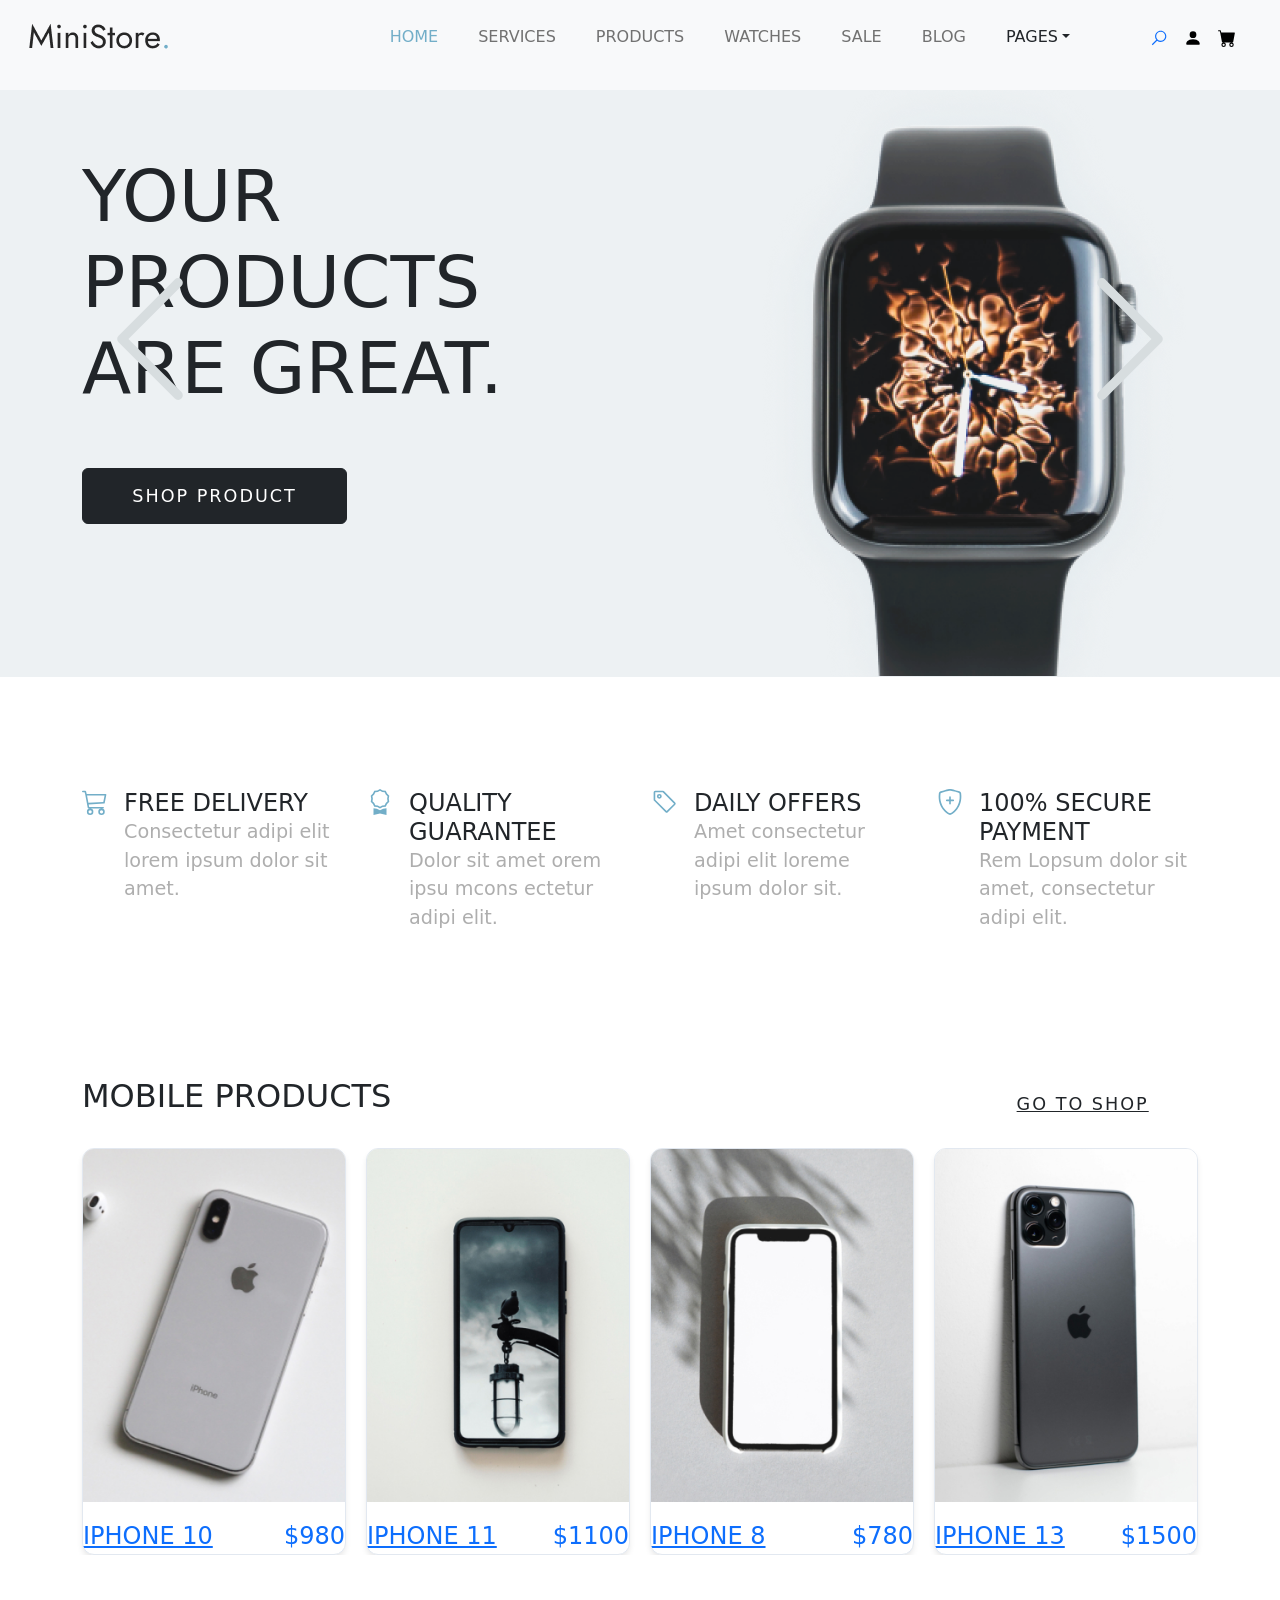
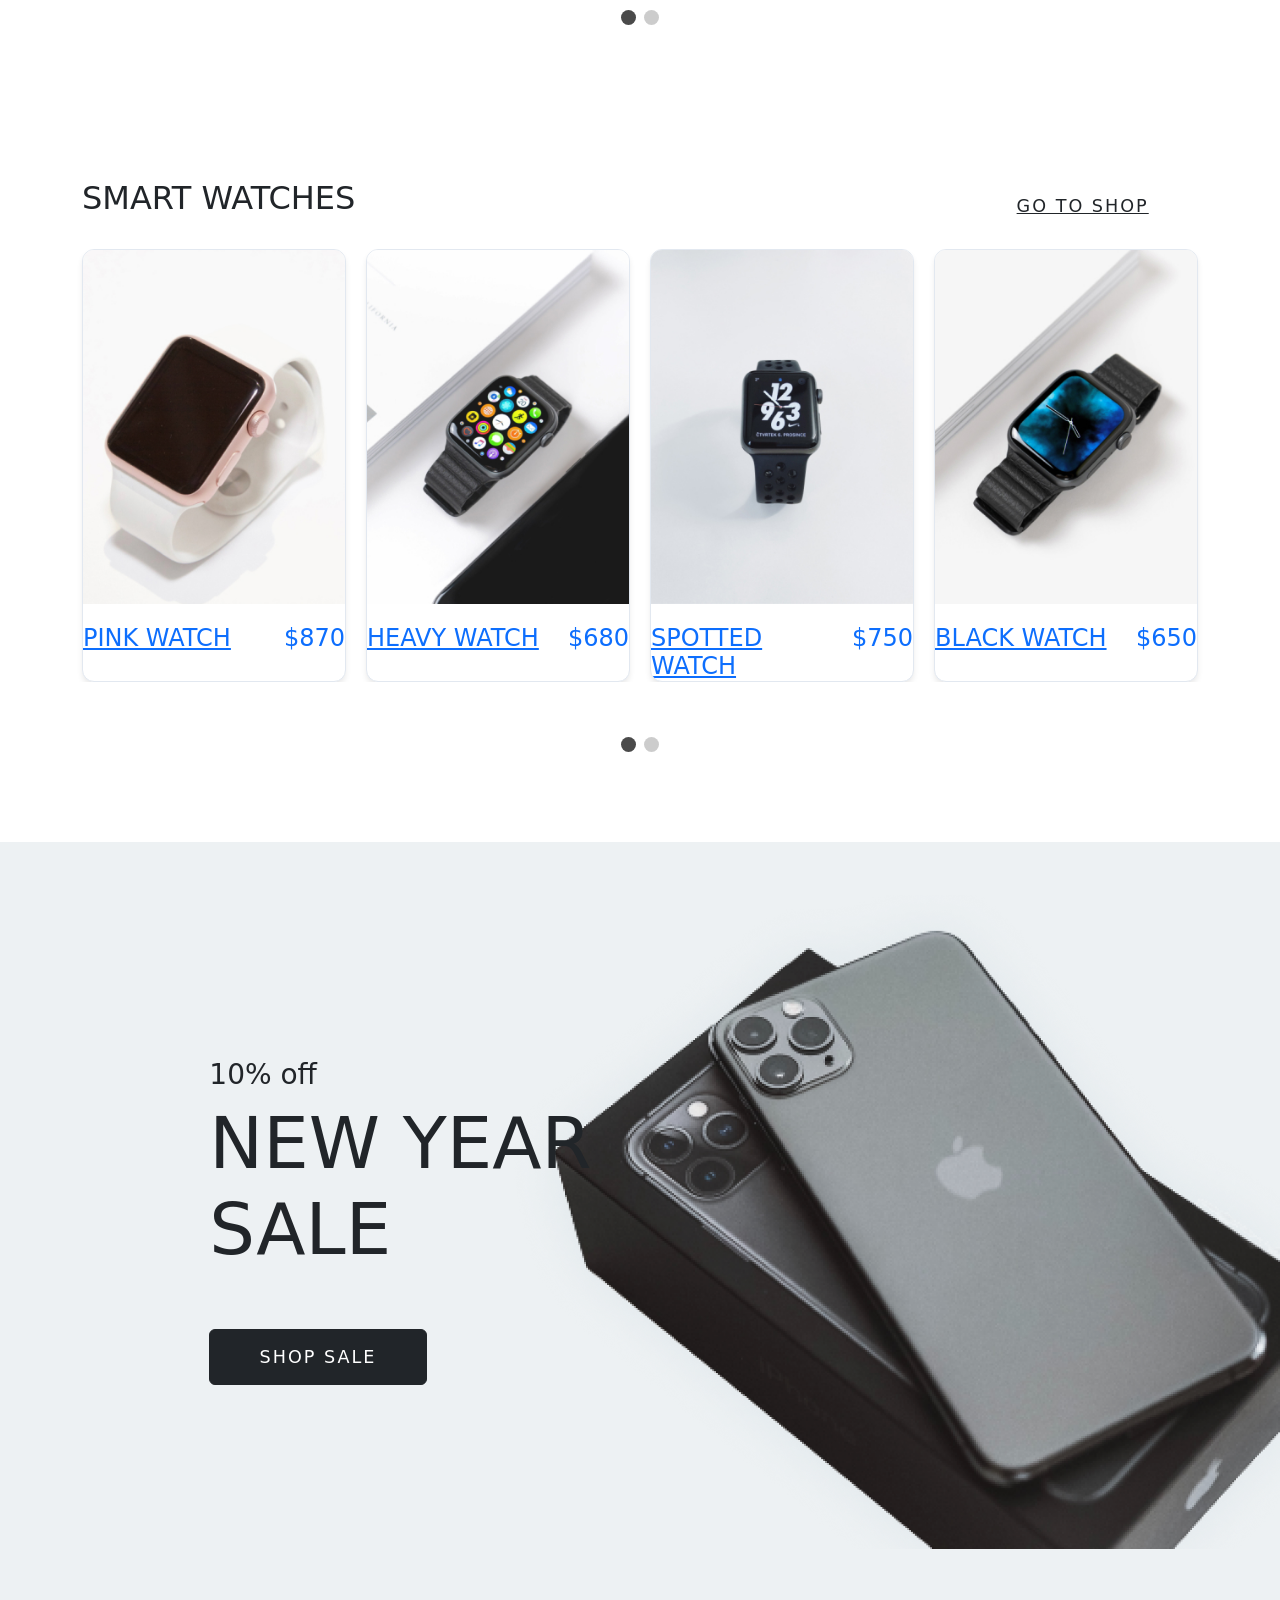
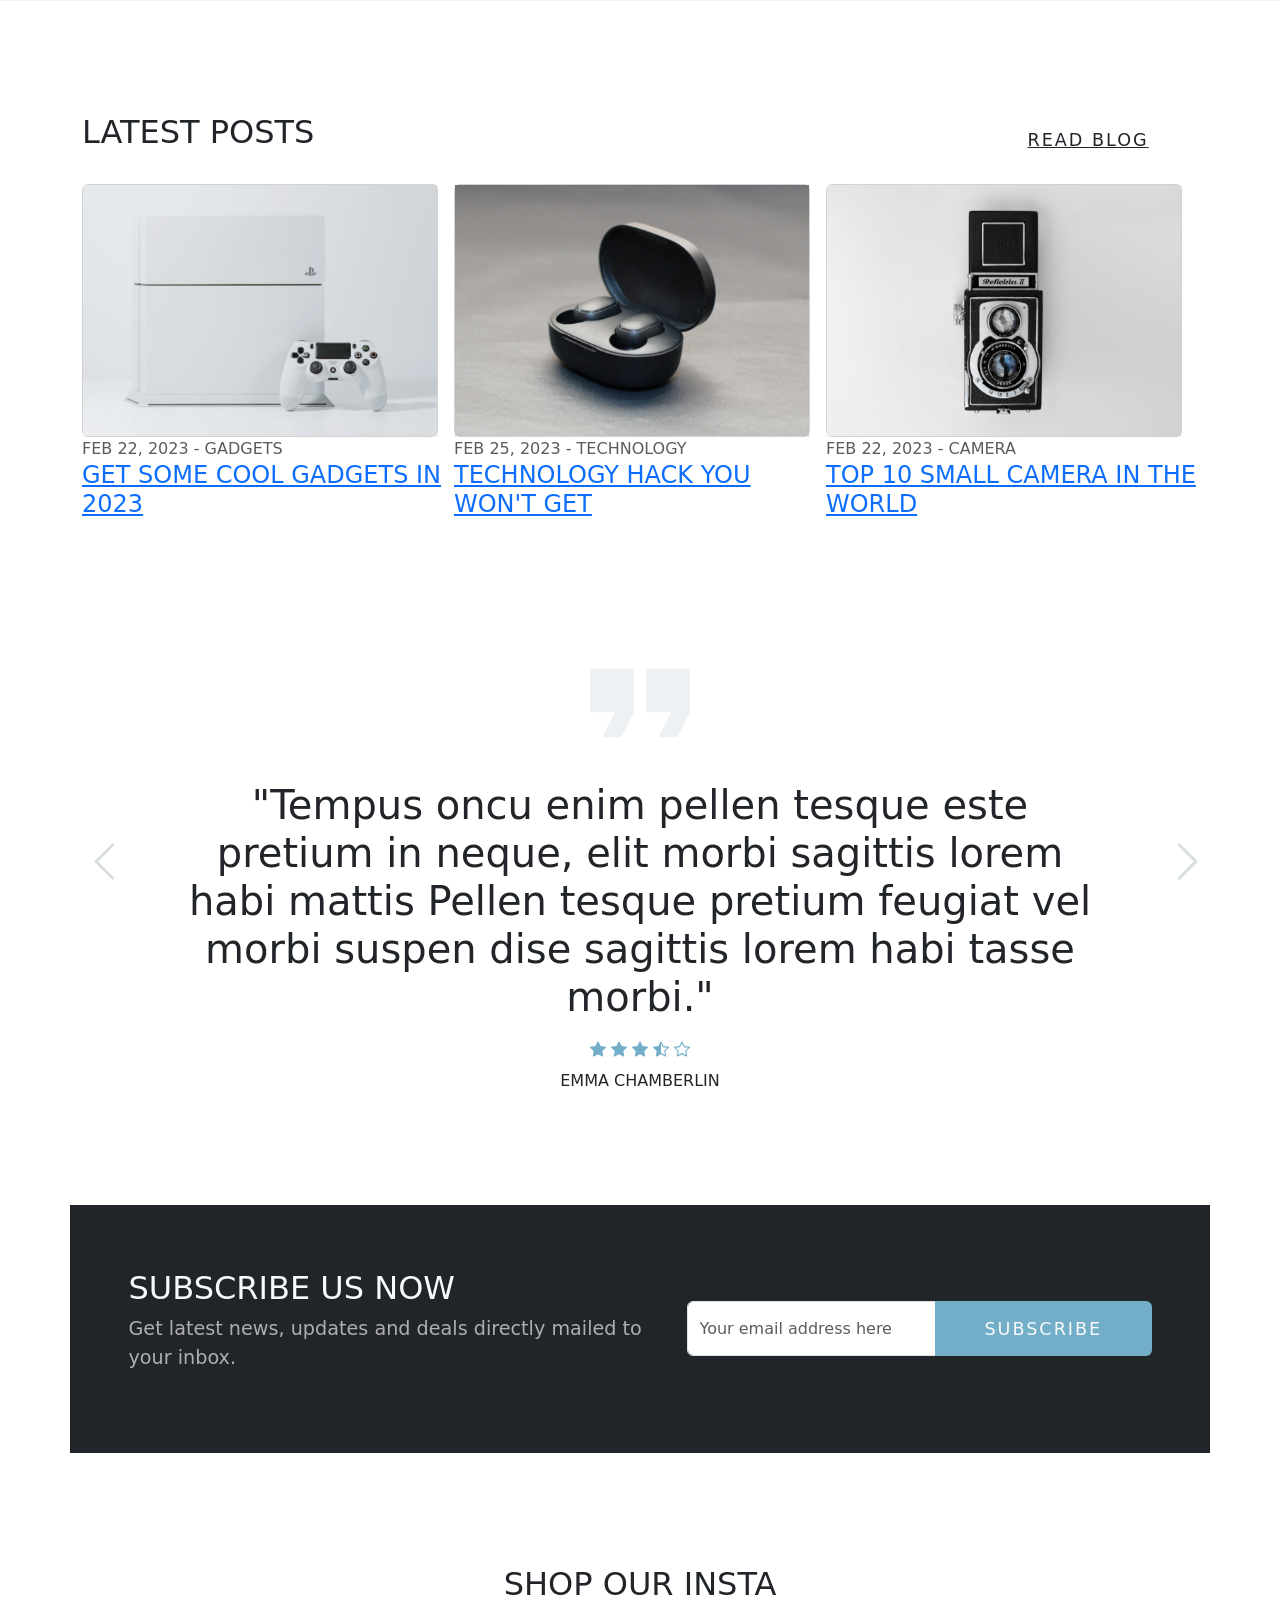
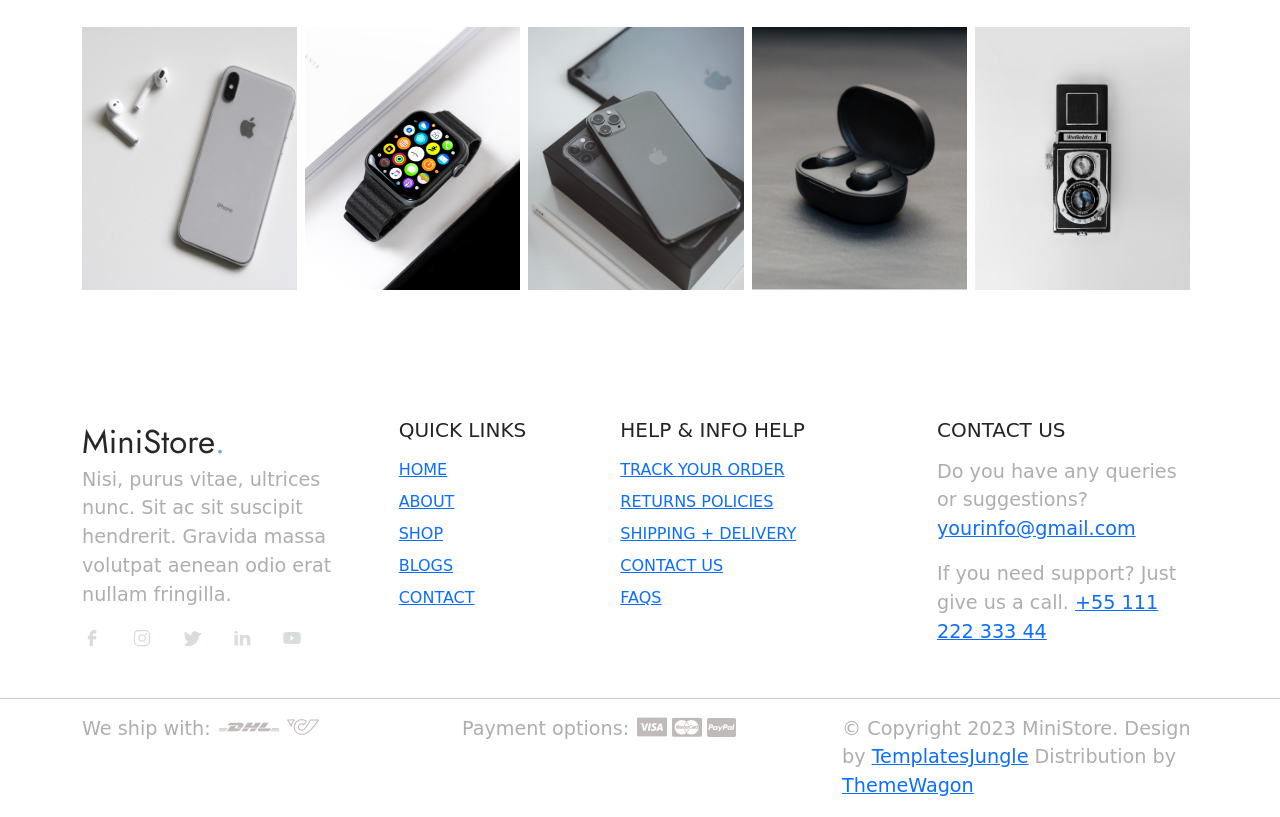
<file: drogpulseAi_web/products_catalogue/views/ministore/index.html>
<!DOCTYPE html>
<html lang="fr">
  <head>
    <title>Ministore - Catalogue Produits</title>
    <meta charset="utf-8">
    <meta http-equiv="X-UA-Compatible" content="IE=edge">
    <meta name="viewport" content="width=device-width, initial-scale=1.0">
    <meta name="format-detection" content="telephone=no">
    <meta name="apple-mobile-web-app-capable" content="yes">
    <meta name="author" content="">
    <meta name="keywords" content="">
    <meta name="description" content="Découvrez notre catalogue de produits de qualité">
    <link rel="stylesheet" type="text/css" href="css/bootstrap.min.css">
    <link rel="stylesheet" type="text/css" href="style.css">
    <link rel="stylesheet" href="https://cdn.jsdelivr.net/npm/swiper@9/swiper-bundle.min.css" />
    <link rel="preconnect" href="https://fonts.googleapis.com">
    <link rel="preconnect" href="https://fonts.gstatic.com" crossorigin>
    <link href="https://fonts.googleapis.com/css2?family=Jost:wght@300;400;500&family=Lato:wght@300;400;700&display=swap" rel="stylesheet">
    <!-- script
    ================================================== -->
    <script src="js/modernizr.js"></script>
    <link href="https://cdn.jsdelivr.net/npm/bootstrap@5.3.2/dist/css/bootstrap.min.css" rel="stylesheet">
    <link href="https://cdn.jsdelivr.net/npm/bootstrap-icons@1.11.1/font/bootstrap-icons.css" rel="stylesheet">
    <style>
        :root {
            --primary: #2563eb;
            --secondary: #64748b;
            --success: #10b981;
            --warning: #f59e0b;
            --danger: #ef4444;
            --gray-50: #f8fafc;
            --shadow-sm: 0 1px 2px 0 rgb(0 0 0 / 0.05);
            --shadow-md: 0 4px 6px -1px rgb(0 0 0 / 0.1);
            --shadow-lg: 0 10px 15px -3px rgb(0 0 0 / 0.1);
        }

        /* Header layout */
        .page-header {
            background: linear-gradient(135deg, var(--primary) 0%, #1d4ed8 100%);
            color: white;
            padding: 2.5rem 0;
            margin-bottom: 2rem;
        }
        
        /* Products grid */
        .products-grid {
            display: grid;
            grid-template-columns: repeat(auto-fill, minmax(280px, 1fr));
            gap: 1.5rem;
            margin-bottom: 3rem;
        }

        .product-card {
            background: white;
            border-radius: 0.75rem;
            overflow: hidden;
            box-shadow: var(--shadow-md);
            transition: all 0.2s ease;
            border: 1px solid #e2e8f0;
            height: 100%;
            display: flex;
            flex-direction: column;
        }

        .product-card:hover {
            transform: translateY(-4px);
            box-shadow: var(--shadow-lg);
        }

        .product-image {
            position: relative;
            aspect-ratio: 4/3;
            overflow: hidden;
            background: #f1f5f9;
        }

        .product-image img {
            width: 100%;
            height: 100%;
            object-fit: cover;
            transition: transform 0.2s ease;
        }

        .product-overlay {
            position: absolute;
            inset: 0;
            background: rgba(0, 0, 0, 0.6);
            display: flex;
            align-items: center;
            justify-content: center;
            opacity: 0;
            transition: opacity 0.2s ease;
        }

        .product-card:hover .product-overlay {
            opacity: 1;
        }

        .product-info {
            padding: 1.25rem;
            flex-grow: 1;
            display: flex;
            flex-direction: column;
        }

        .product-name {
            font-size: 1.125rem;
            font-weight: 600;
            margin: 0 0 0.5rem 0;
            line-height: 1.4;
            color: #1f2937;
            flex-grow: 1;
        }

        .product-reference {
            color: var(--secondary);
            font-size: 0.875rem;
            margin: 0 0 0.75rem 0;
        }

        .product-price {
            font-size: 1.25rem;
            font-weight: 700;
            color: var(--primary);
            margin-bottom: 0.75rem;
        }

        /* Stock badges */
        .badge-success { background: #dcfce7 !important; color: #166534 !important; }
        .badge-warning { background: #fef3c7 !important; color: #92400e !important; }
        .badge-danger { background: #fee2e2 !important; color: #991b1b !important; }

        /* Filters section */
        .filters-section {
            background: var(--gray-50);
            padding: 1.5rem;
            border-radius: 0.75rem;
            margin-bottom: 2rem;
            box-shadow: var(--shadow-sm);
        }

        /* Pagination */
        .pagination-modern .page-link {
            border: none;
            color: var(--secondary);
            padding: 0.75rem 1rem;
            margin: 0 0.25rem;
            border-radius: 0.5rem;
            transition: all 0.2s ease;
        }

        .pagination-modern .page-item.active .page-link {
            background: var(--primary);
            color: white;
        }

        .pagination-modern .page-link:hover {
            background: #e2e8f0;
            color: var(--primary);
        }
    </style>
  </head>
  <body data-bs-spy="scroll" data-bs-target="#navbar" data-bs-root-margin="0px 0px -40%" data-bs-smooth-scroll="true" tabindex="0">
    <svg xmlns="http://www.w3.org/2000/svg" style="display: none;">
      <symbol id="search" xmlns="http://www.w3.org/2000/svg" viewBox="0 0 32 32">
        <title>Search</title>
        <path fill="currentColor" d="M19 3C13.488 3 9 7.488 9 13c0 2.395.84 4.59 2.25 6.313L3.281 27.28l1.439 1.44l7.968-7.969A9.922 9.922 0 0 0 19 23c5.512 0 10-4.488 10-10S24.512 3 19 3zm0 2c4.43 0 8 3.57 8 8s-3.57 8-8 8s-8-3.57-8-8s3.57-8 8-8z" />
      </symbol>
      <symbol xmlns="http://www.w3.org/2000/svg" id="user" viewBox="0 0 16 16">
        <path d="M3 14s-1 0-1-1 1-4 6-4 6 3 6 4-1 1-1 1H3Zm5-6a3 3 0 1 0 0-6 3 3 0 0 0 0 6Z" />
      </symbol>
      <symbol xmlns="http://www.w3.org/2000/svg" id="cart" viewBox="0 0 16 16">
        <path d="M0 1.5A.5.5 0 0 1 .5 1H2a.5.5 0 0 1 .485.379L2.89 3H14.5a.5.5 0 0 1 .491.592l-1.5 8A.5.5 0 0 1 13 12H4a.5.5 0 0 1-.491-.408L2.01 3.607 1.61 2H.5a.5.5 0 0 1-.5-.5zM5 12a2 2 0 1 0 0 4 2 2 0 0 0 0-4zm7 0a2 2 0 1 0 0 4 2 2 0 0 0 0-4zm-7 1a1 1 0 1 1 0 2 1 1 0 0 1 0-2zm7 0a1 1 0 1 1 0 2 1 1 0 0 1 0-2z" />
      </symbol>
      <svg xmlns="http://www.w3.org/2000/svg" id="chevron-left" viewBox="0 0 16 16">
        <path fill-rule="evenodd" d="M11.354 1.646a.5.5 0 0 1 0 .708L5.707 8l5.647 5.646a.5.5 0 0 1-.708.708l-6-6a.5.5 0 0 1 0-.708l6-6a.5.5 0 0 1 .708 0z" />
      </svg>
      <symbol xmlns="http://www.w3.org/2000/svg" id="chevron-right" viewBox="0 0 16 16">
        <path fill-rule="evenodd" d="M4.646 1.646a.5.5 0 0 1 .708 0l6 6a.5.5 0 0 1 0 .708l-6 6a.5.5 0 0 1-.708-.708L10.293 8 4.646 2.354a.5.5 0 0 1 0-.708z" />
      </symbol>
      <symbol xmlns="http://www.w3.org/2000/svg" id="cart-outline" viewBox="0 0 16 16">
        <path d="M0 1.5A.5.5 0 0 1 .5 1H2a.5.5 0 0 1 .485.379L2.89 3H14.5a.5.5 0 0 1 .49.598l-1 5a.5.5 0 0 1-.465.401l-9.397.472L4.415 11H13a.5.5 0 0 1 0 1H4a.5.5 0 0 1-.491-.408L2.01 3.607 1.61 2H.5a.5.5 0 0 1-.5-.5zM3.102 4l.84 4.479 9.144-.459L13.89 4H3.102zM5 12a2 2 0 1 0 0 4 2 2 0 0 0 0-4zm7 0a2 2 0 1 0 0 4 2 2 0 0 0 0-4zm-7 1a1 1 0 1 1 0 2 1 1 0 0 1 0-2zm7 0a1 1 0 1 1 0 2 1 1 0 0 1 0-2z" />
      </symbol>
      <symbol xmlns="http://www.w3.org/2000/svg" id="quality" viewBox="0 0 16 16">
        <path d="M9.669.864 8 0 6.331.864l-1.858.282-.842 1.68-1.337 1.32L2.6 6l-.306 1.854 1.337 1.32.842 1.68 1.858.282L8 12l1.669-.864 1.858-.282.842-1.68 1.337-1.32L13.4 6l.306-1.854-1.337-1.32-.842-1.68L9.669.864zm1.196 1.193.684 1.365 1.086 1.072L12.387 6l.248 1.506-1.086 1.072-.684 1.365-1.51.229L8 10.874l-1.355-.702-1.51-.229-.684-1.365-1.086-1.072L3.614 6l-.25-1.506 1.087-1.072.684-1.365 1.51-.229L8 1.126l1.356.702 1.509.229z" />
        <path d="M4 11.794V16l4-1 4 1v-4.206l-2.018.306L8 13.126 6.018 12.1 4 11.794z" />
      </symbol>
      <symbol xmlns="http://www.w3.org/2000/svg" id="price-tag" viewBox="0 0 16 16">
        <path d="M6 4.5a1.5 1.5 0 1 1-3 0 1.5 1.5 0 0 1 3 0zm-1 0a.5.5 0 1 0-1 0 .5.5 0 0 0 1 0z" />
        <path d="M2 1h4.586a1 1 0 0 1 .707.293l7 7a1 1 0 0 1 0 1.414l-4.586 4.586a1 1 0 0 1-1.414 0l-7-7A1 1 0 0 1 1 6.586V2a1 1 0 0 1 1-1zm0 5.586 7 7L13.586 9l-7-7H2v4.586z" />
      </symbol>
      <symbol xmlns="http://www.w3.org/2000/svg" id="shield-plus" viewBox="0 0 16 16">
        <path d="M5.338 1.59a61.44 61.44 0 0 0-2.837.856.481.481 0 0 0-.328.39c-.554 4.157.726 7.19 2.253 9.188a10.725 10.725 0 0 0 2.287 2.233c.346.244.652.42.893.533.12.057.218.095.293.118a.55.55 0 0 0 .101.025.615.615 0 0 0 .1-.025c.076-.023.174-.061.294-.118.24-.113.547-.29.893-.533a10.726 10.726 0 0 0 2.287-2.233c1.527-1.997 2.807-5.031 2.253-9.188a.48.48 0 0 0-.328-.39c-.651-.213-1.75-.56-2.837-.855C9.552 1.29 8.531 1.067 8 1.067c-.53 0-1.552.223-2.662.524zM5.072.56C6.157.265 7.31 0 8 0s1.843.265 2.928.56c1.11.3 2.229.655 2.887.87a1.54 1.54 0 0 1 1.044 1.262c.596 4.477-.787 7.795-2.465 9.99a11.775 11.775 0 0 1-2.517 2.453 7.159 7.159 0 0 1-1.048.625c-.28.132-.581.24-.829.24s-.548-.108-.829-.24a7.158 7.158 0 0 1-1.048-.625 11.777 11.777 0 0 1-2.517-2.453C1.928 10.487.545 7.169 1.141 2.692A1.54 1.54 0 0 1 2.185 1.43 62.456 62.456 0 0 1 5.072.56z" />
        <path d="M8 4.5a.5.5 0 0 1 .5.5v1.5H10a.5.5 0 0 1 0 1H8.5V9a.5.5 0 0 1-1 0V7.5H6a.5.5 0 0 1 0-1h1.5V5a.5.5 0 0 1 .5-.5z" />
      </symbol>
      <symbol xmlns="http://www.w3.org/2000/svg" id="star-fill" viewBox="0 0 16 16">
        <path d="M3.612 15.443c-.386.198-.824-.149-.746-.592l.83-4.73L.173 6.765c-.329-.314-.158-.888.283-.95l4.898-.696L7.538.792c.197-.39.73-.39.927 0l2.184 4.327 4.898.696c.441.062.612.636.282.95l-3.522 3.356.83 4.73c.078.443-.36.79-.746.592L8 13.187l-4.389 2.256z" />
      </symbol>
      <symbol xmlns="http://www.w3.org/2000/svg" id="star-empty" viewBox="0 0 16 16">
        <path d="M2.866 14.85c-.078.444.36.791.746.593l4.39-2.256 4.389 2.256c.386.198.824-.149.746-.592l-.83-4.73 3.522-3.356c.33-.314.16-.888-.282-.95l-4.898-.696L8.465.792a.513.513 0 0 0-.927 0L5.354 5.12l-4.898.696c-.441.062-.612.636-.283.95l3.523 3.356-.83 4.73zm4.905-2.767-3.686 1.894.694-3.957a.565.565 0 0 0-.163-.505L1.71 6.745l4.052-.576a.525.525 0 0 0 .393-.288L8 2.223l1.847 3.658a.525.525 0 0 0 .393.288l4.052.575-2.906 2.77a.565.565 0 0 0-.163.506l.694 3.957-3.686-1.894a.503.503 0 0 0-.461 0z" />
      </symbol>
      <symbol xmlns="http://www.w3.org/2000/svg" id="star-half" viewBox="0 0 16 16">
        <path d="M5.354 5.119 7.538.792A.516.516 0 0 1 8 .5c.183 0 .366.097.465.292l2.184 4.327 4.898.696A.537.537 0 0 1 16 6.32a.548.548 0 0 1-.17.445l-3.523 3.356.83 4.73c.078.443-.36.79-.746.592L8 13.187l-4.389 2.256a.52.52 0 0 1-.146.05c-.342.06-.668-.254-.6-.642l.83-4.73L.173 6.765a.55.55 0 0 1-.172-.403.58.58 0 0 1 .085-.302.513.513 0 0 1 .37-.245l4.898-.696zM8 12.027a.5.5 0 0 1 .232.056l3.686 1.894-.694-3.957a.565.565 0 0 1 .162-.505l2.907-2.77-4.052-.576a.525.525 0 0 1-.393-.288L8.001 2.223 8 2.226v9.8z" />
      </symbol>
      <symbol xmlns="http://www.w3.org/2000/svg" id="quote" viewBox="0 0 24 24">
        <path fill="currentColor" d="m15 17l2-4h-4V6h7v7l-2 4h-3Zm-9 0l2-4H4V6h7v7l-2 4H6Z" />
      </symbol>
      <symbol xmlns="http://www.w3.org/2000/svg" id="facebook" viewBox="0 0 24 24">
        <path fill="currentColor" d="M9.198 21.5h4v-8.01h3.604l.396-3.98h-4V7.5a1 1 0 0 1 1-1h3v-4h-3a5 5 0 0 0-5 5v2.01h-2l-.396 3.98h2.396v8.01Z" />
      </symbol>
      <symbol xmlns="http://www.w3.org/2000/svg" id="youtube" viewBox="0 0 32 32">
        <path fill="currentColor" d="M29.41 9.26a3.5 3.5 0 0 0-2.47-2.47C24.76 6.2 16 6.2 16 6.2s-8.76 0-10.94.59a3.5 3.5 0 0 0-2.47 2.47A36.13 36.13 0 0 0 2 16a36.13 36.13 0 0 0 .59 6.74a3.5 3.5 0 0 0 2.47 2.47c2.18.59 10.94.59 10.94.59s8.76 0 10.94-.59a3.5 3.5 0 0 0 2.47-2.47A36.13 36.13 0 0 0 30 16a36.13 36.13 0 0 0-.59-6.74ZM13.2 20.2v-8.4l7.27 4.2Z" />
      </symbol>
      <symbol xmlns="http://www.w3.org/2000/svg" id="twitter" viewBox="0 0 256 256">
        <path fill="currentColor" d="m245.66 77.66l-29.9 29.9C209.72 177.58 150.67 232 80 232c-14.52 0-26.49-2.3-35.58-6.84c-7.33-3.67-10.33-7.6-11.08-8.72a8 8 0 0 1 3.85-11.93c.26-.1 24.24-9.31 39.47-26.84a110.93 110.93 0 0 1-21.88-24.2c-12.4-18.41-26.28-50.39-22-98.18a8 8 0 0 1 13.65-4.92c.35.35 33.28 33.1 73.54 43.72V88a47.87 47.87 0 0 1 14.36-34.3A46.87 46.87 0 0 1 168.1 40a48.66 48.66 0 0 1 41.47 24H240a8 8 0 0 1 5.66 13.66Z" />
      </symbol>
      <symbol xmlns="http://www.w3.org/2000/svg" id="instagram" viewBox="0 0 256 256">
        <path fill="currentColor" d="M128 80a48 48 0 1 0 48 48a48.05 48.05 0 0 0-48-48Zm0 80a32 32 0 1 1 32-32a32 32 0 0 1-32 32Zm48-136H80a56.06 56.06 0 0 0-56 56v96a56.06 56.06 0 0 0 56 56h96a56.06 56.06 0 0 0 56-56V80a56.06 56.06 0 0 0-56-56Zm40 152a40 40 0 0 1-40 40H80a40 40 0 0 1-40-40V80a40 40 0 0 1 40-40h96a40 40 0 0 1 40 40ZM192 76a12 12 0 1 1-12-12a12 12 0 0 1 12 12Z" />
      </symbol>
      <symbol xmlns="http://www.w3.org/2000/svg" id="linkedin" viewBox="0 0 24 24">
        <path fill="currentColor" d="M6.94 5a2 2 0 1 1-4-.002a2 2 0 0 1 4 .002zM7 8.48H3V21h4V8.48zm6.32 0H9.34V21h3.94v-6.57c0-3.66 4.77-4 4.77 0V21H22v-7.93c0-6.17-7.06-5.94-8.72-2.91l.04-1.68z" />
      </symbol>
      <symbol xmlns="http://www.w3.org/2000/svg" id="nav-icon" viewBox="0 0 16 16">
        <path d="M14 10.5a.5.5 0 0 0-.5-.5h-3a.5.5 0 0 0 0 1h3a.5.5 0 0 0 .5-.5zm0-3a.5.5 0 0 0-.5-.5h-7a.5.5 0 0 0 0 1h7a.5.5 0 0 0 .5-.5zm0-3a.5.5 0 0 0-.5-.5h-11a.5.5 0 0 0 0 1h11a.5.5 0 0 0 .5-.5z" />
      </symbol>
      <symbol xmlns="http://www.w3.org/2000/svg" id="close" viewBox="0 0 16 16">
        <path d="M2.146 2.854a.5.5 0 1 1 .708-.708L8 7.293l5.146-5.147a.5.5 0 0 1 .708.708L8.707 8l5.147 5.146a.5.5 0 0 1-.708.708L8 8.707l-5.146 5.147a.5.5 0 0 1-.708-.708L7.293 8 2.146 2.854Z" />
      </symbol>
      <symbol xmlns="http://www.w3.org/2000/svg" id="navbar-icon" viewBox="0 0 16 16">
        <path d="M14 10.5a.5.5 0 0 0-.5-.5h-3a.5.5 0 0 0 0 1h3a.5.5 0 0 0 .5-.5zm0-3a.5.5 0 0 0-.5-.5h-7a.5.5 0 0 0 0 1h7a.5.5 0 0 0 .5-.5zm0-3a.5.5 0 0 0-.5-.5h-11a.5.5 0 0 0 0 1h11a.5.5 0 0 0 .5-.5z" />
      </symbol>
    </svg>  

    <div class="search-popup">
        <div class="search-popup-container">

          <form role="search" method="get" class="search-form" action="">
            <input type="search" id="search-form" class="search-field" placeholder="Type and press enter" value="" name="s" />
            <button type="submit" class="search-submit"><svg class="search"><use xlink:href="#search"></use></svg></button>
          </form>

          <h5 class="cat-list-title">Browse Categories</h5>
          
          <ul class="cat-list">
            <li class="cat-list-item">
              <a href="#" title="Mobile Phones">Mobile Phones</a>
            </li>
            <li class="cat-list-item">
              <a href="#" title="Smart Watches">Smart Watches</a>
            </li>
            <li class="cat-list-item">
              <a href="#" title="Headphones">Headphones</a>
            </li>
            <li class="cat-list-item">
              <a href="#" title="Accessories">Accessories</a>
            </li>
            <li class="cat-list-item">
              <a href="#" title="Monitors">Monitors</a>
            </li>
            <li class="cat-list-item">
              <a href="#" title="Speakers">Speakers</a>
            </li>
            <li class="cat-list-item">
              <a href="#" title="Memory Cards">Memory Cards</a>
            </li>
          </ul>

        </div>
    </div>
    
    <header id="header" class="site-header header-scrolled position-fixed text-black bg-light">
      <nav id="header-nav" class="navbar navbar-expand-lg px-3 mb-3">
        <div class="container-fluid">
          <a class="navbar-brand" href="index.html">
            <img src="images/main-logo.png" class="logo">
          </a>
          <button class="navbar-toggler d-flex d-lg-none order-3 p-2" type="button" data-bs-toggle="offcanvas" data-bs-target="#bdNavbar" aria-controls="bdNavbar" aria-expanded="false" aria-label="Toggle navigation">
            <svg class="navbar-icon">
              <use xlink:href="#navbar-icon"></use>
            </svg>
          </button>
          <div class="offcanvas offcanvas-end" tabindex="-1" id="bdNavbar" aria-labelledby="bdNavbarOffcanvasLabel">
            <div class="offcanvas-header px-4 pb-0">
              <a class="navbar-brand" href="index.html">
                <img src="images/main-logo.png" class="logo">
              </a>
              <button type="button" class="btn-close btn-close-black" data-bs-dismiss="offcanvas" aria-label="Close" data-bs-target="#bdNavbar"></button>
            </div>
            <div class="offcanvas-body">
              <ul id="navbar" class="navbar-nav text-uppercase justify-content-end align-items-center flex-grow-1 pe-3">
                <li class="nav-item">
                  <a class="nav-link me-4 active" href="#billboard">Home</a>
                </li>
                <li class="nav-item">
                  <a class="nav-link me-4" href="#company-services">Services</a>
                </li>
                <li class="nav-item">
                  <a class="nav-link me-4" href="#mobile-products">Products</a>
                </li>
                <li class="nav-item">
                  <a class="nav-link me-4" href="#smart-watches">Watches</a>
                </li>
                <li class="nav-item">
                  <a class="nav-link me-4" href="#yearly-sale">Sale</a>
                </li>
                <li class="nav-item">
                  <a class="nav-link me-4" href="#latest-blog">Blog</a>
                </li>
                <li class="nav-item dropdown">
                  <a class="nav-link me-4 dropdown-toggle link-dark" data-bs-toggle="dropdown" href="#" role="button" aria-expanded="false">Pages</a>
                  <ul class="dropdown-menu">
                    <li>
                      <a href="about.html" class="dropdown-item">About</a>
                    </li>
                    <li>
                      <a href="blog.html" class="dropdown-item">Blog</a>
                    </li>
                    <li>
                      <a href="shop.html" class="dropdown-item">Shop</a>
                    </li>
                    <li>
                      <a href="cart.html" class="dropdown-item">Cart</a>
                    </li>
                    <li>
                      <a href="checkout.html" class="dropdown-item">Checkout</a>
                    </li>
                    <li>
                      <a href="single-post.html" class="dropdown-item">Single Post</a>
                    </li>
                    <li>
                      <a href="single-product.html" class="dropdown-item">Single Product</a>
                    </li>
                    <li>
                      <a href="contact.html" class="dropdown-item">Contact</a>
                    </li>
                  </ul>
                </li>
                <li class="nav-item">
                  <div class="user-items ps-5">
                    <ul class="d-flex justify-content-end list-unstyled">
                      <li class="search-item pe-3">
                        <a href="#" class="search-button">
                          <svg class="search">
                            <use xlink:href="#search"></use>
                          </svg>
                        </a>
                      </li>
                      <li class="pe-3">
                        <a href="#">
                          <svg class="user">
                            <use xlink:href="#user"></use>
                          </svg>
                        </a>
                      </li>
                      <li>
                        <a href="cart.html">
                          <svg class="cart">
                            <use xlink:href="#cart"></use>
                          </svg>
                        </a>
                      </li>
                    </ul>
                  </div>
                </li>
              </ul>
            </div>
          </div>
        </div>
      </nav>
    </header>
    <section id="billboard" class="position-relative overflow-hidden bg-light-blue">
      <div class="swiper main-swiper">
        <div class="swiper-wrapper">
          <div class="swiper-slide">
            <div class="container">
              <div class="row d-flex align-items-center">
                <div class="col-md-6">
                  <div class="banner-content">
                    <h1 class="display-2 text-uppercase text-dark pb-5">Your Products Are Great.</h1>
                    <a href="shop.html" class="btn btn-medium btn-dark text-uppercase btn-rounded-none">Shop Product</a>
                  </div>
                </div>
                <div class="col-md-5">
                  <div class="image-holder">
                    <img src="images/banner-image.png" alt="banner">
                  </div>
                </div>
              </div>
            </div>
          </div>
          <div class="swiper-slide">
            <div class="container">
              <div class="row d-flex flex-wrap align-items-center">
                <div class="col-md-6">
                  <div class="banner-content">
                    <h1 class="display-2 text-uppercase text-dark pb-5">Technology Hack You Won't Get</h1>
                    <a href="shop.html" class="btn btn-medium btn-dark text-uppercase btn-rounded-none">Shop Product</a>
                  </div>
                </div>
                <div class="col-md-5">
                  <div class="image-holder">
                    <img src="images/banner-image.png" alt="banner">
                  </div>
                </div>
              </div>
            </div>
          </div>
        </div>
      </div>
      <div class="swiper-icon swiper-arrow swiper-arrow-prev">
        <svg class="chevron-left">
          <use xlink:href="#chevron-left" />
        </svg>
      </div>
      <div class="swiper-icon swiper-arrow swiper-arrow-next">
        <svg class="chevron-right">
          <use xlink:href="#chevron-right" />
        </svg>
      </div>
    </section>
    <section id="company-services" class="padding-large">
      <div class="container">
        <div class="row">
          <div class="col-lg-3 col-md-6 pb-3">
            <div class="icon-box d-flex">
              <div class="icon-box-icon pe-3 pb-3">
                <svg class="cart-outline">
                  <use xlink:href="#cart-outline" />
                </svg>
              </div>
              <div class="icon-box-content">
                <h3 class="card-title text-uppercase text-dark">Free delivery</h3>
                <p>Consectetur adipi elit lorem ipsum dolor sit amet.</p>
              </div>
            </div>
          </div>
          <div class="col-lg-3 col-md-6 pb-3">
            <div class="icon-box d-flex">
              <div class="icon-box-icon pe-3 pb-3">
                <svg class="quality">
                  <use xlink:href="#quality" />
                </svg>
              </div>
              <div class="icon-box-content">
                <h3 class="card-title text-uppercase text-dark">Quality guarantee</h3>
                <p>Dolor sit amet orem ipsu mcons ectetur adipi elit.</p>
              </div>
            </div>
          </div>
          <div class="col-lg-3 col-md-6 pb-3">
            <div class="icon-box d-flex">
              <div class="icon-box-icon pe-3 pb-3">
                <svg class="price-tag">
                  <use xlink:href="#price-tag" />
                </svg>
              </div>
              <div class="icon-box-content">
                <h3 class="card-title text-uppercase text-dark">Daily offers</h3>
                <p>Amet consectetur adipi elit loreme ipsum dolor sit.</p>
              </div>
            </div>
          </div>
          <div class="col-lg-3 col-md-6 pb-3">
            <div class="icon-box d-flex">
              <div class="icon-box-icon pe-3 pb-3">
                <svg class="shield-plus">
                  <use xlink:href="#shield-plus" />
                </svg>
              </div>
              <div class="icon-box-content">
                <h3 class="card-title text-uppercase text-dark">100% secure payment</h3>
                <p>Rem Lopsum dolor sit amet, consectetur adipi elit.</p>
              </div>
            </div>
          </div>
        </div>
      </div>
    </section>
    <section id="mobile-products" class="product-store position-relative padding-large no-padding-top">
      <div class="container">
        <div class="row">
          <div class="display-header d-flex justify-content-between pb-3">
            <h2 class="display-7 text-dark text-uppercase">Mobile Products</h2>
            <div class="btn-right">
              <a href="shop.html" class="btn btn-medium btn-normal text-uppercase">Go to Shop</a>
            </div>
          </div>
          <div class="swiper product-swiper">
            <div class="swiper-wrapper">
              <div class="swiper-slide">
                <div class="product-card position-relative">
                  <div class="image-holder">
                    <img src="images/product-item1.jpg" alt="product-item" class="img-fluid">
                  </div>
                  <div class="cart-concern position-absolute">
                    <div class="cart-button d-flex">
                      <a href="#" class="btn btn-medium btn-black">Add to Cart<svg class="cart-outline"><use xlink:href="#cart-outline"></use></svg></a>
                    </div>
                  </div>
                  <div class="card-detail d-flex justify-content-between align-items-baseline pt-3">
                    <h3 class="card-title text-uppercase">
                      <a href="#">Iphone 10</a>
                    </h3>
                    <span class="item-price text-primary">$980</span>
                  </div>
                </div>
              </div>
              <div class="swiper-slide">
                <div class="product-card position-relative">
                  <div class="image-holder">
                    <img src="images/product-item2.jpg" alt="product-item" class="img-fluid">
                  </div>
                  <div class="cart-concern position-absolute">
                    <div class="cart-button d-flex">
                      <a href="#" class="btn btn-medium btn-black">Add to Cart<svg class="cart-outline"><use xlink:href="#cart-outline"></use></svg></a>
                    </div>
                  </div>
                  <div class="card-detail d-flex justify-content-between align-items-baseline pt-3">
                    <h3 class="card-title text-uppercase">
                      <a href="#">Iphone 11</a>
                    </h3>
                    <span class="item-price text-primary">$1100</span>
                  </div>
                </div>
              </div>
              <div class="swiper-slide">
                <div class="product-card position-relative">
                  <div class="image-holder">
                    <img src="images/product-item3.jpg" alt="product-item" class="img-fluid">
                  </div>
                  <div class="cart-concern position-absolute">
                    <div class="cart-button d-flex">
                      <a href="#" class="btn btn-medium btn-black">Add to Cart<svg class="cart-outline"><use xlink:href="#cart-outline"></use></svg></a>
                    </div>
                  </div>
                  <div class="card-detail d-flex justify-content-between align-items-baseline pt-3">
                    <h3 class="card-title text-uppercase">
                      <a href="#">Iphone 8</a>
                    </h3>
                    <span class="item-price text-primary">$780</span>
                  </div>
                </div>
              </div>
              <div class="swiper-slide">
                <div class="product-card position-relative">
                  <div class="image-holder">
                    <img src="images/product-item4.jpg" alt="product-item" class="img-fluid">
                  </div>
                  <div class="cart-concern position-absolute">
                    <div class="cart-button d-flex">
                      <a href="#" class="btn btn-medium btn-black">Add to Cart<svg class="cart-outline"><use xlink:href="#cart-outline"></use></svg></a>
                    </div>
                  </div>
                  <div class="card-detail d-flex justify-content-between align-items-baseline pt-3">
                    <h3 class="card-title text-uppercase">
                      <a href="#">Iphone 13</a>
                    </h3>
                    <span class="item-price text-primary">$1500</span>
                  </div>
                </div>
              </div>
              <div class="swiper-slide">
                <div class="product-card position-relative">
                  <div class="image-holder">
                    <img src="images/product-item5.jpg" alt="product-item" class="img-fluid">
                  </div>
                  <div class="cart-concern position-absolute">
                    <div class="cart-button d-flex">
                      <a href="#" class="btn btn-medium btn-black">Add to Cart<svg class="cart-outline"><use xlink:href="#cart-outline"></use></svg></a>
                    </div>
                  </div>
                  <div class="card-detail d-flex justify-content-between align-items-baseline pt-3">
                    <h3 class="card-title text-uppercase">
                      <a href="#">Iphone 12</a>
                    </h3>
                    <span class="item-price text-primary">$1300</span>
                  </div>
                </div>
              </div>
            </div>
          </div>
        </div>
      </div>
      <div class="swiper-pagination position-absolute text-center"></div>
    </section>
    <section id="smart-watches" class="product-store padding-large position-relative">
      <div class="container">
        <div class="row">
          <div class="display-header d-flex justify-content-between pb-3">
            <h2 class="display-7 text-dark text-uppercase">Smart Watches</h2>
            <div class="btn-right">
              <a href="shop.html" class="btn btn-medium btn-normal text-uppercase">Go to Shop</a>
            </div>
          </div>
          <div class="swiper product-watch-swiper">
            <div class="swiper-wrapper">
              <div class="swiper-slide">
                <div class="product-card position-relative">
                  <div class="image-holder">
                    <img src="images/product-item6.jpg" alt="product-item" class="img-fluid">
                  </div>
                  <div class="cart-concern position-absolute">
                    <div class="cart-button d-flex">
                      <a href="#" class="btn btn-medium btn-black">Add to Cart<svg class="cart-outline"><use xlink:href="#cart-outline"></use></svg></a>
                    </div>
                  </div>
                  <div class="card-detail d-flex justify-content-between align-items-baseline pt-3">
                    <h3 class="card-title text-uppercase">
                      <a href="#">Pink watch</a>
                    </h3>
                    <span class="item-price text-primary">$870</span>
                  </div>
                </div>
              </div>
              <div class="swiper-slide">
                <div class="product-card position-relative">
                  <div class="image-holder">
                    <img src="images/product-item7.jpg" alt="product-item" class="img-fluid">
                  </div>
                  <div class="cart-concern position-absolute">
                    <div class="cart-button d-flex">
                      <a href="#" class="btn btn-medium btn-black">Add to Cart<svg class="cart-outline"><use xlink:href="#cart-outline"></use></svg></a>
                    </div>
                  </div>
                  <div class="card-detail d-flex justify-content-between align-items-baseline pt-3">
                    <h3 class="card-title text-uppercase">
                      <a href="#">Heavy watch</a>
                    </h3>
                    <span class="item-price text-primary">$680</span>
                  </div>
                </div>
              </div>
              <div class="swiper-slide">
                <div class="product-card position-relative">
                  <div class="image-holder">
                    <img src="images/product-item8.jpg" alt="product-item" class="img-fluid">
                  </div>
                  <div class="cart-concern position-absolute">
                    <div class="cart-button d-flex">
                      <a href="#" class="btn btn-medium btn-black">Add to Cart<svg class="cart-outline"><use xlink:href="#cart-outline"></use></svg></a>
                    </div>
                  </div>
                  <div class="card-detail d-flex justify-content-between align-items-baseline pt-3">
                    <h3 class="card-title text-uppercase">
                      <a href="#">spotted watch</a>
                    </h3>
                    <span class="item-price text-primary">$750</span>
                  </div>
                </div>
              </div>
              <div class="swiper-slide">
                <div class="product-card position-relative">
                  <div class="image-holder">
                    <img src="images/product-item9.jpg" alt="product-item" class="img-fluid">
                  </div>
                  <div class="cart-concern position-absolute">
                    <div class="cart-button d-flex">
                      <a href="#" class="btn btn-medium btn-black">Add to Cart<svg class="cart-outline"><use xlink:href="#cart-outline"></use></svg></a>
                    </div>
                  </div>
                  <div class="card-detail d-flex justify-content-between align-items-baseline pt-3">
                    <h3 class="card-title text-uppercase">
                      <a href="#">black watch</a>
                    </h3>
                    <span class="item-price text-primary">$650</span>
                  </div>
                </div>
              </div>
              <div class="swiper-slide">
                <div class="product-card position-relative">
                  <div class="image-holder">
                    <img src="images/product-item10.jpg" alt="product-item" class="img-fluid">
                  </div>
                  <div class="cart-concern position-absolute">
                    <div class="cart-button d-flex">
                      <a href="#" class="btn btn-medium btn-black">Add to Cart<svg class="cart-outline"><use xlink:href="#cart-outline"></use></svg></a>
                    </div>
                  </div>
                  <div class="card-detail d-flex justify-content-between pt-3">
                    <h3 class="card-title text-uppercase">
                      <a href="#">black watch</a>
                    </h3>
                    <span class="item-price text-primary">$750</span>
                  </div>
                </div>
              </div>
            </div>
          </div>
        </div>
      </div>
      <div class="swiper-pagination position-absolute text-center"></div>
    </section>
    <section id="yearly-sale" class="bg-light-blue overflow-hidden mt-5 padding-xlarge" style="background-image: url('images/single-image1.png');background-position: right; background-repeat: no-repeat;">
      <div class="row d-flex flex-wrap align-items-center">
        <div class="col-md-6 col-sm-12">
          <div class="text-content offset-4 padding-medium">
            <h3>10% off</h3>
            <h2 class="display-2 pb-5 text-uppercase text-dark">New year sale</h2>
            <a href="shop.html" class="btn btn-medium btn-dark text-uppercase btn-rounded-none">Shop Sale</a>
          </div>
        </div>
        <div class="col-md-6 col-sm-12">
          
        </div>
      </div>
    </section>
    <section id="latest-blog" class="padding-large">
      <div class="container">
        <div class="row">
          <div class="display-header d-flex justify-content-between pb-3">
            <h2 class="display-7 text-dark text-uppercase">Latest Posts</h2>
            <div class="btn-right">
              <a href="blog.html" class="btn btn-medium btn-normal text-uppercase">Read Blog</a>
            </div>
          </div>
          <div class="post-grid d-flex flex-wrap justify-content-between">
            <div class="col-lg-4 col-sm-12">
              <div class="card border-none me-3">
                <div class="card-image">
                  <img src="images/post-item1.jpg" alt="" class="img-fluid">
                </div>
              </div>
              <div class="card-body text-uppercase">
                <div class="card-meta text-muted">
                  <span class="meta-date">feb 22, 2023</span>
                  <span class="meta-category">- Gadgets</span>
                </div>
                <h3 class="card-title">
                  <a href="#">Get some cool gadgets in 2023</a>
                </h3>
              </div>
            </div>
            <div class="col-lg-4 col-sm-12">
              <div class="card border-none me-3">
                <div class="card-image">
                  <img src="images/post-item2.jpg" alt="" class="img-fluid">
                </div>
              </div>
              <div class="card-body text-uppercase">
                <div class="card-meta text-muted">
                  <span class="meta-date">feb 25, 2023</span>
                  <span class="meta-category">- Technology</span>
                </div>
                <h3 class="card-title">
                  <a href="#">Technology Hack You Won't Get</a>
                </h3>
              </div>
            </div>
            <div class="col-lg-4 col-sm-12">
              <div class="card border-none me-3">
                <div class="card-image">
                  <img src="images/post-item3.jpg" alt="" class="img-fluid">
                </div>
              </div>
              <div class="card-body text-uppercase">
                <div class="card-meta text-muted">
                  <span class="meta-date">feb 22, 2023</span>
                  <span class="meta-category">- Camera</span>
                </div>
                <h3 class="card-title">
                  <a href="#">Top 10 Small Camera In The World</a>
                </h3>
              </div>
            </div>
          </div>
        </div>
      </div>
    </section>
    <section id="testimonials" class="position-relative">
      <div class="container">
        <div class="row">
          <div class="review-content position-relative">
            <div class="swiper-icon swiper-arrow swiper-arrow-prev position-absolute d-flex align-items-center">
              <svg class="chevron-left">
                <use xlink:href="#chevron-left" />
              </svg>
            </div>
            <div class="swiper testimonial-swiper">
              <div class="quotation text-center">
                <svg class="quote">
                  <use xlink:href="#quote" />
                </svg>
              </div>
              <div class="swiper-wrapper">
                <div class="swiper-slide text-center d-flex justify-content-center">
                  <div class="review-item col-md-10">
                    <i class="icon icon-review"></i>
                    <blockquote>"Tempus oncu enim pellen tesque este pretium in neque, elit morbi sagittis lorem habi mattis Pellen tesque pretium feugiat vel morbi suspen dise sagittis lorem habi tasse morbi."</blockquote>
                    <div class="rating">
                      <svg class="star star-fill">
                        <use xlink:href="#star-fill"></use>
                      </svg>
                      <svg class="star star-fill">
                        <use xlink:href="#star-fill"></use>
                      </svg>
                      <svg class="star star-fill">
                        <use xlink:href="#star-fill"></use>
                      </svg>
                      <svg class="star star-half">
                        <use xlink:href="#star-half"></use>
                      </svg>
                      <svg class="star star-empty">
                        <use xlink:href="#star-empty"></use>
                      </svg>
                    </div>
                    <div class="author-detail">
                      <div class="name text-dark text-uppercase pt-2">Emma Chamberlin</div>
                    </div>
                  </div>
                </div>
                <div class="swiper-slide text-center d-flex justify-content-center">
                  <div class="review-item col-md-10">
                    <i class="icon icon-review"></i>
                    <blockquote>"A blog is a digital publication that can complement a website or exist independently. A blog may include articles, short posts, listicles, infographics, videos, and other digital content."</blockquote>
                    <div class="rating">
                      <svg class="star star-fill">
                        <use xlink:href="#star-fill"></use>
                      </svg>
                      <svg class="star star-fill">
                        <use xlink:href="#star-fill"></use>
                      </svg>
                      <svg class="star star-fill">
                        <use xlink:href="#star-fill"></use>
                      </svg>
                      <svg class="star star-half">
                        <use xlink:href="#star-half"></use>
                      </svg>
                      <svg class="star star-empty">
                        <use xlink:href="#star-empty"></use>
                      </svg>
                    </div>
                    <div class="author-detail">
                      <div class="name text-dark text-uppercase pt-2">Jennie Rose</div>
                    </div>
                  </div>
                </div>
              </div>
            </div>
            <div class="swiper-icon swiper-arrow swiper-arrow-next position-absolute d-flex align-items-center">
              <svg class="chevron-right">
                <use xlink:href="#chevron-right" />
              </svg>
            </div>
          </div>
        </div>
      </div>
      <div class="swiper-pagination"></div>
    </section>
    <section id="subscribe" class="container-grid padding-large position-relative overflow-hidden">
      <div class="container">
        <div class="row">
          <div class="subscribe-content bg-dark d-flex flex-wrap justify-content-center align-items-center padding-medium">
            <div class="col-md-6 col-sm-12">
              <div class="display-header pe-3">
                <h2 class="display-7 text-uppercase text-light">Subscribe Us Now</h2>
                <p>Get latest news, updates and deals directly mailed to your inbox.</p>
              </div>
            </div>
            <div class="col-md-5 col-sm-12">
              <form class="subscription-form validate">
                <div class="input-group flex-wrap">
                  <input class="form-control btn-rounded-none" type="email" name="EMAIL" placeholder="Your email address here" required="">
                  <button class="btn btn-medium btn-primary text-uppercase btn-rounded-none" type="submit" name="subscribe">Subscribe</button>
                </div>
              </form>
            </div>
          </div>
        </div>
      </div>
    </section>
    <section id="instagram" class="padding-large overflow-hidden no-padding-top">
      <div class="container">
        <div class="row">
          <div class="display-header text-uppercase text-dark text-center pb-3">
            <h2 class="display-7">Shop Our Insta</h2>
          </div>
          <div class="d-flex flex-wrap">
            <figure class="instagram-item pe-2">
              <a href="https://templatesjungle.com/" class="image-link position-relative">
                <img src="images/insta-item1.jpg" alt="instagram" class="insta-image">
                <div class="icon-overlay position-absolute d-flex justify-content-center">
                  <svg class="instagram">
                    <use xlink:href="#instagram"></use>
                  </svg>
                </div>
              </a>
            </figure>
            <figure class="instagram-item pe-2">
              <a href="https://templatesjungle.com/" class="image-link position-relative">
                <img src="images/insta-item2.jpg" alt="instagram" class="insta-image">
                <div class="icon-overlay position-absolute d-flex justify-content-center">
                  <svg class="instagram">
                    <use xlink:href="#instagram"></use>
                  </svg>
                </div>
              </a>
            </figure>
            <figure class="instagram-item pe-2">
              <a href="https://templatesjungle.com/" class="image-link position-relative">
                <img src="images/insta-item3.jpg" alt="instagram" class="insta-image">
                <div class="icon-overlay position-absolute d-flex justify-content-center">
                  <svg class="instagram">
                    <use xlink:href="#instagram"></use>
                  </svg>
                </div>
              </a>
            </figure>
            <figure class="instagram-item pe-2">
              <a href="https://templatesjungle.com/" class="image-link position-relative">
                <img src="images/insta-item4.jpg" alt="instagram" class="insta-image">
                <div class="icon-overlay position-absolute d-flex justify-content-center">
                  <svg class="instagram">
                    <use xlink:href="#instagram"></use>
                  </svg>
                </div>
              </a>
            </figure>
            <figure class="instagram-item pe-2">
              <a href="https://templatesjungle.com/" class="image-link position-relative">
                <img src="images/insta-item5.jpg" alt="instagram" class="insta-image">
                <div class="icon-overlay position-absolute d-flex justify-content-center">
                  <svg class="instagram">
                    <use xlink:href="#instagram"></use>
                  </svg>
                </div>
              </a>
            </figure>
          </div>
        </div>
      </div>
    </section>
    <footer id="footer" class="overflow-hidden">
      <div class="container">
        <div class="row">
          <div class="footer-top-area">
            <div class="row d-flex flex-wrap justify-content-between">
              <div class="col-lg-3 col-sm-6 pb-3">
                <div class="footer-menu">
                  <img src="images/main-logo.png" alt="logo">
                  <p>Nisi, purus vitae, ultrices nunc. Sit ac sit suscipit hendrerit. Gravida massa volutpat aenean odio erat nullam fringilla.</p>
                  <div class="social-links">
                    <ul class="d-flex list-unstyled">
                      <li>
                        <a href="#">
                          <svg class="facebook">
                            <use xlink:href="#facebook" />
                          </svg>
                        </a>
                      </li>
                      <li>
                        <a href="#">
                          <svg class="instagram">
                            <use xlink:href="#instagram" />
                          </svg>
                        </a>
                      </li>
                      <li>
                        <a href="#">
                          <svg class="twitter">
                            <use xlink:href="#twitter" />
                          </svg>
                        </a>
                      </li>
                      <li>
                        <a href="#">
                          <svg class="linkedin">
                            <use xlink:href="#linkedin" />
                          </svg>
                        </a>
                      </li>
                      <li>
                        <a href="#">
                          <svg class="youtube">
                            <use xlink:href="#youtube" />
                          </svg>
                        </a>
                      </li>
                    </ul>
                  </div>
                </div>
              </div>
              <div class="col-lg-2 col-sm-6 pb-3">
                <div class="footer-menu text-uppercase">
                  <h5 class="widget-title pb-2">Quick Links</h5>
                  <ul class="menu-list list-unstyled text-uppercase">
                    <li class="menu-item pb-2">
                      <a href="#">Home</a>
                    </li>
                    <li class="menu-item pb-2">
                      <a href="#">About</a>
                    </li>
                    <li class="menu-item pb-2">
                      <a href="#">Shop</a>
                    </li>
                    <li class="menu-item pb-2">
                      <a href="#">Blogs</a>
                    </li>
                    <li class="menu-item pb-2">
                      <a href="#">Contact</a>
                    </li>
                  </ul>
                </div>
              </div>
              <div class="col-lg-3 col-sm-6 pb-3">
                <div class="footer-menu text-uppercase">
                  <h5 class="widget-title pb-2">Help & Info Help</h5>
                  <ul class="menu-list list-unstyled">
                    <li class="menu-item pb-2">
                      <a href="#">Track Your Order</a>
                    </li>
                    <li class="menu-item pb-2">
                      <a href="#">Returns Policies</a>
                    </li>
                    <li class="menu-item pb-2">
                      <a href="#">Shipping + Delivery</a>
                    </li>
                    <li class="menu-item pb-2">
                      <a href="#">Contact Us</a>
                    </li>
                    <li class="menu-item pb-2">
                      <a href="#">Faqs</a>
                    </li>
                  </ul>
                </div>
              </div>
              <div class="col-lg-3 col-sm-6 pb-3">
                <div class="footer-menu contact-item">
                  <h5 class="widget-title text-uppercase pb-2">Contact Us</h5>
                  <p>Do you have any queries or suggestions? <a href="mailto:">yourinfo@gmail.com</a>
                  </p>
                  <p>If you need support? Just give us a call. <a href="">+55 111 222 333 44</a>
                  </p>
                </div>
              </div>
            </div>
          </div>
        </div>
      </div>
      <hr>
    </footer>
    <div id="footer-bottom">
      <div class="container">
        <div class="row d-flex flex-wrap justify-content-between">
          <div class="col-md-4 col-sm-6">
            <div class="Shipping d-flex">
              <p>We ship with:</p>
              <div class="card-wrap ps-2">
                <img src="images/dhl.png" alt="visa">
                <img src="images/shippingcard.png" alt="mastercard">
              </div>
            </div>
          </div>
          <div class="col-md-4 col-sm-6">
            <div class="payment-method d-flex">
              <p>Payment options:</p>
              <div class="card-wrap ps-2">
                <img src="images/visa.jpg" alt="visa">
                <img src="images/mastercard.jpg" alt="mastercard">
                <img src="images/paypal.jpg" alt="paypal">
              </div>
            </div>
          </div>
          <div class="col-md-4 col-sm-6">
            <div class="copyright">
              <p>© Copyright 2023 MiniStore. Design by <a href="https://templatesjungle.com/">TemplatesJungle</a> Distribution by <a href="https://themewagon.com">ThemeWagon</a>
              </p>
            </div>
          </div>
        </div>
      </div>
    </div>
    <script src="js/jquery-1.11.0.min.js"></script>
    <script src="https://cdn.jsdelivr.net/npm/swiper/swiper-bundle.min.js"></script>
    <script type="text/javascript" src="js/bootstrap.bundle.min.js"></script>
    <script type="text/javascript" src="js/plugins.js"></script>
    <script type="text/javascript" src="js/script.js"></script>
  </body>
</html>
</file>
<file: drogpulseAi_web/products_catalogue/views/ministore/style.css>
/*
Theme Name: Ministore
Theme URI: 
Author: 
Author URI: 
Description: Ministore is specially designed product packaged for Ministore by Moksha.
Version: 
*/

/*--------------------------------------------------------------
This is main CSS file that contains custom style rules used in this template
--------------------------------------------------------------*/

/*------------------------------------*\
    Table of contents
\*------------------------------------*/

/*------------------------------------------------

CSS STRUCTURE:

    
/*--------------------------------------------------------------
/** 1. VARIABLES
--------------------------------------------------------------*/
:root {
  --accent-color:             #717171;
  --white-color:              #fff;
  --black-color:              #000;
  --gray-color:               #F3F3F3;
  --gray-color-300:           #D8D8D8;
  --gray-color-500:           #AEAEAE;
  --gray-color-800:           #3A3A3A;
  --light-gray-color:         #D7DDDF;
  --primary-color:            #72AEC8;
  --bs-primary-rgb:           114,174,200;
  --light-color:              #f8f9fa;
  --dark-color:               #212529;
  --light-blue-color:         #EDF1F3;
  --navbar-color-color:       #131814;
  --swiper-theme-color:       #4A4A4A;
  --swiper-pagination-color:  #4A4A4A;

}

/* on mobile devices below 600px
 */
@media screen and (max-width: 600px) {
    :root {
        --header-height : 100px;
        --header-height-min   : 80px;
    }
}

/* Fonts */
:root {
    --body-font           : "Lato", sans-serif;
    --heading-font        : "Jost", sans-serif;
}

/*----------------------------------------------*/
/* 1 GENERAL TYPOGRAPHY */
/*----------------------------------------------*/

/* 1.1 General Styles
/*----------------------------------------------*/
*, *::before, *::after {
  -webkit-box-sizing: border-box;
  -moz-box-sizing: border-box;
  box-sizing: border-box;
}
html {
  box-sizing: border-box;
}
body {
  font-family: var(--body-font);
  font-size: 14px;
  font-weight: 500;
  line-height: 1.6;
  margin: 0;
}
p {
  font-size: 1.2em;
  color: var(--gray-color-500);
}
ul.inner-list li {
   font-size: 1.2em;
}
a {
  color: var(--dark-color);
  text-decoration: none;
  transition: 0.3s color ease-out;
}
a.light {
  color: var(--light-color);
}
a:hover {
  text-decoration: none;
  color: var(--primary-color);
}

/*------------ Background Color -----------*/
.bg-gray {
    background: var(--gray-color);
}
.bg-dark {
    background: var(--dark-color);
}
.bg-light {
    background: var(--light-color);
}
.bg-light-blue {
    background: var(--light-blue-color);
}

/* - Section Padding
--------------------------------------------------------------*/
.padding-xsmall {
  padding-top: 0.5em;
  padding-bottom: 0.5em;
}
.padding-small {
  padding-top: 2em;
  padding-bottom: 2em;
}
.padding-medium {
  padding-top: 4em;
  padding-bottom: 4em;
}
.padding-large {
  padding-top: 7em;
  padding-bottom: 7em;
}
.padding-xlarge {
  padding-top: 9.5em;
  padding-bottom: 9.5em;
}

/* no padding */
.no-padding-top {
  padding-top: 0 !important;
}
.no-padding-right {
  padding-right: 0 !important;
}
.no-padding-bottom {
  padding-bottom: 0 !important;
}
.no-padding-left {
  padding-left: 0 !important;
}
.no-padding-tb {
  padding-top: 0 !important;
  padding-bottom: 0 !important;
}
.no-padding-lr {
  padding-left: 0 !important;
  padding-right: 0 !important;
}
.no-gutter {
  padding: 0 !important;
}

/* no padding and margin */
.no-padding {
  padding: 0 !important;
}
.no-margin {
  margin: 0 !important;
}

/* - Section margin
--------------------------------------------------------------*/
.margin-small {
  margin-top: 3em;
  margin-bottom: 3em;
}
.margin-medium {
  margin-top: 5em;
  margin-bottom: 5em;
}
.margin-large {
  margin-top: 7em;
  margin-bottom: 7em;
}
.margin-xlarge {
  margin-top: 9em;
  margin-bottom: 9em;
}

@media only screen and (max-width: 768px) {
  .margin-small,
  .margin-medium,
  .margin-large {
    margin-top: 1em;
    margin-bottom: 1em;
  }
}


/* - Section Title
--------------------------------------------------------------*/
h3.card-title,
h3.cart-title {
   font-size: 1.5em;
}

/* - Section width
--------------------------------------------------------------*/
.u-full-width {
    width: 100%;
    border: none;
}

/*--------------------------------------------------------------
/** 2.10 Buttons
--------------------------------------------------------------*/
/* - Button Sizes
------------------------------------------------------------- */
.btn.btn-small {
  padding: 0.8em 1.8em;
  font-size: 0.65em;
}
.btn.btn-medium {
  padding: 0.8em 2.8em;
  font-size: 1.1em;
  letter-spacing: 2px;
}
.btn.btn-large {
  padding: 2.4em 5.1em;
  font-size: 1.8em;
}

/* - Button Shapes
------------------------------------------------------------- */
.btn.btn-rounded,
.btn.btn-rounded::after {
  border-radius: 6px;
}
.btn.btn-pill,
.btn.btn-pill::after {
  border-radius: 2em;
}
/* button outline */
.btn.btn-outline-dark,
.btn.btn-outline-light,
.btn.btn-outline-accent {
  background: transparent;
  text-shadow: none;
  box-shadow: none;
}
.btn.btn-outline-dark:hover::after,
.btn.btn-outline-light:hover::after {
  background-color: transparent;
}
.btn.btn-outline-dark {
  border-color: rgba(0,0,0,1);
  color: var(--dark-color);
}
.btn.btn-outline-dark:hover {
  background: var(--dark-color);
  color: var(--light-color);
}
.btn.btn-outline-light {
  border-color: rgba(255,255,255,0.5);
  color: var(--light-color);
}
.btn.btn-outline-light:hover {
  background: var(--primary-color);
  color: var(--light-color);
  border-color: var(--primary-color);
}
.btn.btn-outline-accent {
  background: transparent;
  border-color: var(--accent-color);
  color: var(--dark-color);
}
.btn.btn-outline-accent:hover {
  border-color: var(--dark-color);
  color: var(--dark-color) !important;
}
.btn.btn-full {
  display: block;
  margin: .85em 0;
  width: 100%;
  letter-spacing: 0.12em;
}

/* no border radius */
.btn-rounded-none,
.btn-rounded-none::after {
  border-radius: 0;
}

/* - Buttons Color Scheme
------------------------------------------------------------- */
.btn.btn-normal {
  text-decoration: underline;
  border: none;
}
.btn.btn-normal:hover {
  text-decoration: none;
}
.btn.btn-accent {
  color: var(--light-color);
  background-color: var(--accent-color);
  border: none;
}
.btn.btn-accent:hover {
  color: var(--light-color) !important;
  background-color: var(--primary-color);
}
.btn.btn-black {
  background-color: var(--dark-color);
  color: var(--light-color);
  border: none;
}
.btn.btn-black:hover {
  background-color: var(--primary-color);
  color: var(--light-color);
}
.btn.btn-light {
  background-color: var(--light-color);
  color: var(--dark-color);
  border: none;
}
.btn.btn-light:hover {
  background-color: var(--primary-color);
  color: var(--light-color);
}
.btn.btn-primary {
  background: var(--primary-color);
  color: var(--light-color);
  border: none;
}
.btn.btn-primary:hover {
  background-color: var(--dark-color);
  color: var(--light-color);
}

/* - Buttons Aligns
------------------------------------------------------------- */
.btn-left {
  text-align: left;
  display: block;
}
.btn-center {
  text-align: center;
  display: block;
}
.btn-right {
  text-align: right;
  display: block;
}

/*----------------------------------------------*/
/* 2 SITE STRUCTURE */
/*----------------------------------------------*/

/* - Search Bar
------------------------------------------------------------- */
.search-box {
    background: var(--gray-color);
    position: relative;
}
.close-button {
    position: absolute;
    top: 20px;
    right: 120px;
    cursor: pointer;
    z-index: 9;
}
.search-box input.search-input {
    font-size: 1.3em;
    width: 70%;
    height: 30px;
    padding: 25px;
    border-radius: 80px;
    border-color: rgb(0 0 0 / 25%);
    background: transparent;
}
.search-box svg {
    width: 22px;
    height: 22px;
    color: var(--primary-color);
}
.search-box svg.search {
    margin-left: -50px;
}


/** Search Form
--------------------------------------------------------------*/
.search-form input[type="search"].search-field {
  border: none;
  background: #f1f1f1;
  width: 100%;
  border-radius: 50px;
  padding: 10px 40px;
}
.search-form input[type="search"].search-field::focus {
  border-color: #af9aaa;
}
.search-form button {
  position: absolute;
  top: 6px;
  right: 9px;
  background: transparent;
  border: none;
}

/** Search Popup
--------------------------------------------------------------*/
.search-popup {
  background-color: #fff;
  position: fixed;
  left: 0;
  top: 0;
  width: 100%;
  height: 100%;
  opacity: 0;
  visibility: hidden;
  z-index: 9999;
  -webkit-transition: opacity 0.3s 0s, visibility 0s 0.3s;
  -moz-transition: opacity 0.3s 0s, visibility 0s 0.3s;
  transition: opacity 0.3s 0s, visibility 0s 0.3s;
}
.search-popup.is-visible {
  opacity: 1;
  visibility: visible;
  cursor: -webkit-image-set(url("data:image/svg+xml;charset=utf8,%3Csvg xmlns='http://www.w3.org/2000/svg' width='20' height='20' viewBox='0 0 20 20'%3E%3Cpath fill='%23FFF' d='M20 1l-1-1-9 9-9-9-1 1 9 9-9 9 1 1 9-9 9 9 1-1-9-9'/%3E%3C/svg%3E") 1x, url("data:image/svg+xml;charset=utf8,%3Csvg xmlns='http://www.w3.org/2000/svg' width='20' height='20' viewBox='0 0 20 20'%3E%3Cpath fill='%23000' d='M20 1l-1-1-9 9-9-9-1 1 9 9-9 9 1 1 9-9 9 9 1-1-9-9'/%3E%3C/svg%3E") 2x), pointer;
  cursor: url("data:image/svg+xml;charset=utf8,%3Csvg xmlns='http://www.w3.org/2000/svg' width='20' height='20' viewBox='0 0 20 20'%3E%3Cpath fill='%23000' d='M20 1l-1-1-9 9-9-9-1 1 9 9-9 9 1 1 9-9 9 9 1-1-9-9'/%3E%3C/svg%3E"), pointer;
  -webkit-transition: opacity 0.3s 0s, visibility 0s 0s;
  -moz-transition: opacity 0.3s 0s, visibility 0s 0s;
  transition: opacity 0.3s 0s, visibility 0s 0s;
}
.search-popup-container {
  background-color: transparent;
  position: relative;
  top: 50%;
  margin: 0 auto;
  padding: 0;
  width: 90%;
  max-width: 800px;
  text-align: center;
  box-shadow: none;
  cursor: default;
  -webkit-transform: translateY(-40px);
  transform: translateY(-40px);
  -webkit-backface-visibility: hidden;
  -webkit-transition-property: -webkit-transform;
  transition-property: transform;
  -webkit-transition-duration: 0.3s;
  transition-duration: 0.3s;
}
.is-visible .search-popup-container {
  -webkit-transform: translateY(-50%);
  transform: translateY(-50%);
}
.search-popup-form {
  position: relative;
  margin: 0 0 3em 0;
}
.search-popup-form .form-control {
  padding: 0 0 .375em 0;
  font-size: 2em;
}
.search-popup-form #search-popup-submit {
  display: none;
}
.search-popup .search-popup-close {
  display: block;
  position: absolute;
  top: 2em;
  right: 2em;
  margin: -0.5em;
  padding: 0.5em;
  line-height: 0;
}
.search-popup .search-popup-close:hover {
  -webkit-transform: rotate(90deg);
  -ms-transform: rotate(90deg);
  transform: rotate(90deg);
}
.search-popup .search-popup-close i {
  display: block;
  position: relative;
  width: 1em;
  height: 1em;
  fill: rgba(0,0,0,0.5);
}
.search-popup .search-popup-close:hover i {
  fill: rgba(0,0,0,1);
}
.search-popup .cat-list-title {
  margin-top: 40px;
  margin-bottom: 10px;
  font-size: 0.6em;
  font-weight: normal;
  text-transform: uppercase;
  letter-spacing: 0.1em;
}
.search-popup .cat-list {
  margin: 0;
  list-style-type: none;
}
.search-popup .cat-list-item {
  display: inline-block;
  margin-bottom: 0;
  letter-spacing: 0.015em;
  font-size: 2em;
}
.search-popup .cat-list-item a {
  position: relative;
}
.search-popup .cat-list-item a::after {
  background: none repeat scroll 0 0 #fff;
  content: "";
  height: 1px;
  border-bottom: 1px solid #ff9697;
  left: 0;
  opacity: 0;
  position: absolute;
  top: 100%;
  width: 100%;
  -webkit-transition: height 0.3s,opacity 0.3s,-webkit-transform 0.3s;
  transition: height 0.3s,opacity 0.3s,transform 0.3s;
  -webkit-transform: translateY(-5px);
  transform: translateY(-5px);
}
.search-popup .cat-list-item a:hover::after {
  height: 1px;
  opacity: 1;
  -webkit-transform: translateY(2px);
  transform: translateY(2px);
}
.search-popup .cat-list-item::after {
  content: "/";
  padding: 0 5px;
  line-height: 1;
  color: rgba(0, 0, 0, 0.5);
  vertical-align: text-top;
}
.search-popup .cat-list-item:last-child::after {
  display: none;
}

@media only screen and (max-width: 991px) {
  .search-popup .cat-list-item,
  .search-popup-form .form-control {
    font-size: 1.425em;
  }
}
@media only screen and (max-width: 767px) {
.search-popup .search-popup-close {
    top: 1em;
    right: 1em;
  }
}
@media only screen and (max-width: 575px) {
  .search-popup .cat-list-item,
  .search-popup-form .form-control {
    font-size: 1.125em;
  }
  .search-popup .search-popup-close {
    top: 1em;
    right: 1em;
  }
}

.search-popup input[type="search"] {
  font-size: 24px;
  height: 60px;
  padding: 26px;
}
.search-popup .search-form button {
  top: 12px;
  right: 15px;
}
.search-popup .search-form button svg {
  height: 28px;
  width: 28px;
}


/* 1. Header
/*----------------------------------------------*/
.site-header {
    position: fixed;
    width: 100%;
    z-index: 10;
    transition: background 0.3s ease-out;
}
.navbar-toggler svg.navbar-icon {
    width: 50px;
    height: 50px;
}
.navbar-nav .nav-item a.nav-link {
    color: var(--accent-color);
}
.navbar-nav .nav-item a.nav-link.active, 
.navbar-nav .nav-item a.nav-link:focus, 
.navbar-nav .nav-item a.nav-link:hover {
    color: var(--primary-color);
}

/*------------ Offcanvas -------------- */
#header-nav .navbar-toggler:focus {
    box-shadow: none;
}
#header-nav .offcanvas.show {
    z-index: 9999;
    background-color: var(--light-blue-color);
}
#header-nav .offcanvas-end {
    width: 500px;
}
.offcanvas.show .nav-item a.nav-link {
    font-size: 2em;
}
.offcanvas.show .offcanvas-body .navbar-nav {
    align-items: unset!important;
    padding-left: 20px;
}

/*------------ Top User Icons -----------*/
.site-header .user-items svg {
    width: 18px;
    height: 18px;
    cursor: pointer;
}

@media only screen and (max-width: 991px) {
  #navbar .user-items {
    display: none;
  }
}


/* 2. Billboard
/*----------------------------------------------*/
/*------------Swiper Arrow -----------*/
#billboard .swiper-arrow {
    position: absolute;
    top: 0;
    bottom: 0;
    z-index: 2;
    display: flex;
    align-items: center;
}
.swiper-icon.swiper-arrow svg {
    fill: var(--light-gray-color);
}
.swiper-icon.swiper-arrow:hover svg,
.swiper-icon.swiper-arrow:focus svg {
    fill: var(--primary-color);
}
#billboard .swiper-arrow.swiper-arrow-prev {
    left: 0;
}
#billboard .swiper-arrow.swiper-arrow-next {
    right: 0;
}

@media only screen and (max-width: 767px) {
  #billboard .banner-content {
      margin-top: 210px;
  }
  #billboard .image-holder {
      margin-top: -390px;
      opacity: 0.3;
  }
  #billboard .swiper-arrow {
      top: 400px;
  }
}

/* 3. Icon Box - Company Services
/*----------------------------------------------*/
.icon-box .icon-box-icon svg {
    width: 26px;
    height: 26px;
    fill: var(--primary-color);
}

@media only screen and (max-width: 991px) {
  #company-services .icon-box {
    flex-wrap: wrap;
  }
}

/* 4. Product
/*----------------------------------------------*/
.product-store .product-card .cart-concern {
    bottom: 75px;
    width: 100%;
    display: flex;
    justify-content: center;
    cursor: pointer;
    text-transform: uppercase;
    transition: all 0.3s ease-out;
    opacity: 0;
}
.product-store .product-card:hover .cart-concern {
    bottom: 90px;
    opacity: 1;
}
.product-card .cart-concern svg {
    width: 16px;
    height: 16px;
    fill: var(--light-color);
    margin-left: 9px;
}
.product-card .card-detail span {
    font-size: 1.5em;
}

@media only screen and (max-width: 575px) {
  .product-store .product-card .card-detail {
      padding: 10px;
  }
}

/*------------Swiper Pagination -----------*/
.product-store .swiper-pagination.swiper-pagination-clickable.swiper-pagination-bullets.swiper-pagination-horizontal {
    bottom: 35px;
}
.swiper-pagination span.swiper-pagination-bullet {
    width: 15px;
    height: 15px;
}

/* 5. Testimonial
/*----------------------------------------------*/
.review-item blockquote {
    font-size: 2.5em;
    font-weight: 300;
    line-height: 1.2;
}
.rating svg.star {
    width: 16px;
    height: 16px;
    fill: var(--primary-color);
}
#testimonials .swiper-arrow svg {
    width: 45px;
    height: 45px;
    fill: var(--light-gray-color);
}
.review-content .swiper-arrow {
    top: 0;
    bottom: 0;
    z-index: 2;
}
.review-content .swiper-arrow.swiper-arrow-next {
    right: 0;
}
.review-content .quotation svg.quote {
    color: var(--light-blue-color);
}

@media only screen and (max-width: 767px) {
  #testimonials blockquote {
      font-size: 2em;
  }
  .review-content .swiper-arrow {
      bottom: -420px;
  }
}

/* 6. Subscribe
/*----------------------------------------------*/
.subscribe-content p {
   color: var(--gray-color-500);
}

@media only screen and (max-width: 1199px) {
  .subscription-form input.form-control,
  .subscription-form button {
      width: 100%;
      margin-bottom: 10px;
  }
}

/* 7. Instagram
/*----------------------------------------------*/
#instagram figure.instagram-item {
    width: 20%;
}
figure.instagram-item img.insta-image {
    width: 100%;
    height: 100%;
    object-fit: cover;
}
.instagram-item .icon-overlay {
    top: 30px;
    left: 0;
    width: 100%;
    height: auto;
    color: var(--light-color);
    opacity: 0;
    transition: 0.9s ease-out;
}
.instagram-item:hover .icon-overlay {
    top: 0;
    opacity: 1;
}
.instagram-item .icon-overlay svg.instagram {
    height: 50px;
}

@media only screen and (max-width: 767px) {
  #instagram figure.instagram-item {
      width: 30%;
  }
}

@media only screen and (max-width: 501px) {
  #instagram figure.instagram-item {
      width: 100%;
  }
}

/* 8. Footer
/*----------------------------------------------*/
/*------------ Social Icon -----------*/
.social-links svg {
    width: 20px;
    height: 20px;
    color: var(--light-gray-color);
}
.social-links svg:hover {
    color: var(--primary-color);
}
.social-links li {
  padding-right: 30px;
}


/* 9. About Us Page
/*----------------------------------------------*/
/*------------ Video Icon -----------*/
.video-item a {
    top: 0;
    right: 0;
    bottom: 0;
    left: 0;
}
.video-item svg.video-player {
    width: 80px;
    height: 80px;
    padding: 19px;
    border-radius: 50%;
}

/* - Shop Page
--------------------------------------------------------------*/
/* ----------- Search Bar -----------*/
.shopify-grid select#input-sort {
    font-size: 1.2em;
    color: var(--dark-grey-color);
    border: none;
    padding: 0;
    text-align: center;
}

/* ----------- SideBar -----------*/
.sidebar input.search-field {
    width: 290px;
    height: 50px;
    box-shadow: 5px 5px 15px 5px #eee;
    border: 1px solid #eee;
    padding-left: 20px;
    outline-offset: 0;
}
.sidebar .search-icon {
    padding: 14px;
}
.sidebar svg.search {
    width: 20px;
    height: 20px;
}
.sidebar h5.widget-title {
    font-size: 1.4em;
    margin-bottom: 15px;
}
.sidebar .sidebar-list li {
    font-size: 1.2em;
}
.sidebar .sidebar-list li a {
    color: var(--dark-30);
}
.sidebar .sidebar-list li a:hover {
    color: var(--primary-color);
}

@media only screen and (max-width: 991px) {
  .widget-search-bar form {
      flex-wrap: wrap;
  }
}

/* ----------- Pagination -----------*/
.paging-navigation .pagination .page-numbers {
    font-size: 1.4em;
    color: var(--gray-color-500);
}
.paging-navigation .pagination .page-numbers:hover {
    color: var(--primary-color);
}
.paging-navigation .pagination svg {
    width: 35px;
}


/* 10. Single Product Page
/*----------------------------------------------*/
/*------------ Product Info -----------*/
.product-info .rating svg.star-fill {
    fill: var(--dark-color);
}
.product-info .select-list li.select-item {
    font-size: 1.2em;
}
.product-quantity .input-group {
  width: 140px;
  gap: 2px;
}
.product-quantity #quantity {
  height: auto;
  width: 20px;
  border: none;
  margin: 0;
  padding: 0;
}
.product-quantity #quantity,
.product-quantity .btn-number {
  width: 40px;
  height: 40px;
  text-align: center;
  background: #FFFFFF;
  border: 1px solid #E2E2E2;
  border-radius: 6px;
  color: #222;
  padding: 0;
}
.single-product .cart-wrap h4.item-title {
    font-size: 1.5em;
}
.single-product .product-quantity .stock-number {
    font-size: 1.2em;
}
.meta-product h4.item-title {
    font-size: 1.2em;
}

/*------------ Product Info Tabs -----------*/
.product-info-tabs .tabs-listing button {
    font-size: 2em;
    color: var(--dark-color);
}
.product-info-tabs .nav-tabs .nav-link {
    border: none;
}
.product-info-tabs .nav-tabs .nav-item.show .nav-link, 
.product-info-tabs .nav-tabs .nav-link.active {
    color: var(--primary-color);
}


@media only screen and (max-width: 991px) {
  .product-info-tabs .tabs-listing button {
      font-size: 1.2em;
      padding-right: 20px!important;
  }
}


/* 10. Cart Page
-----------------------------------------------------*/
.shopify-cart .card-price .money {
    font-size: 1.5em;
}
.shopify-cart .total-price .money {
    font-size: 2.9em;
}
.total-price .cart-totals {
    font-size: 1.5em;
}
.shopify-cart .table th {
    width: 30%;
}


/* 11. Checkout Page
--------------------------------------------------------------*/
.list-group-item span {
    font-size: 1.2em;
}


/* 12. Blog Page
--------------------------------------------------------------*/
/*------------ Sidebar -----------*/
.sidebar-post-item h4.card-title {
    font-size: 1.2em;
}

/* 13. Sibgle Post Page
--------------------------------------------------------------*/
#single-post-navigation .post-navigation span.page-nav-title {
    font-size: 1.5em;
}
.post-navigation svg {
    width: 30px;
    height: 45px;
}
.post-navigation:hover svg,
.post-navigation:focus svg {
    fill: var(--primary-color);
}
</file>
